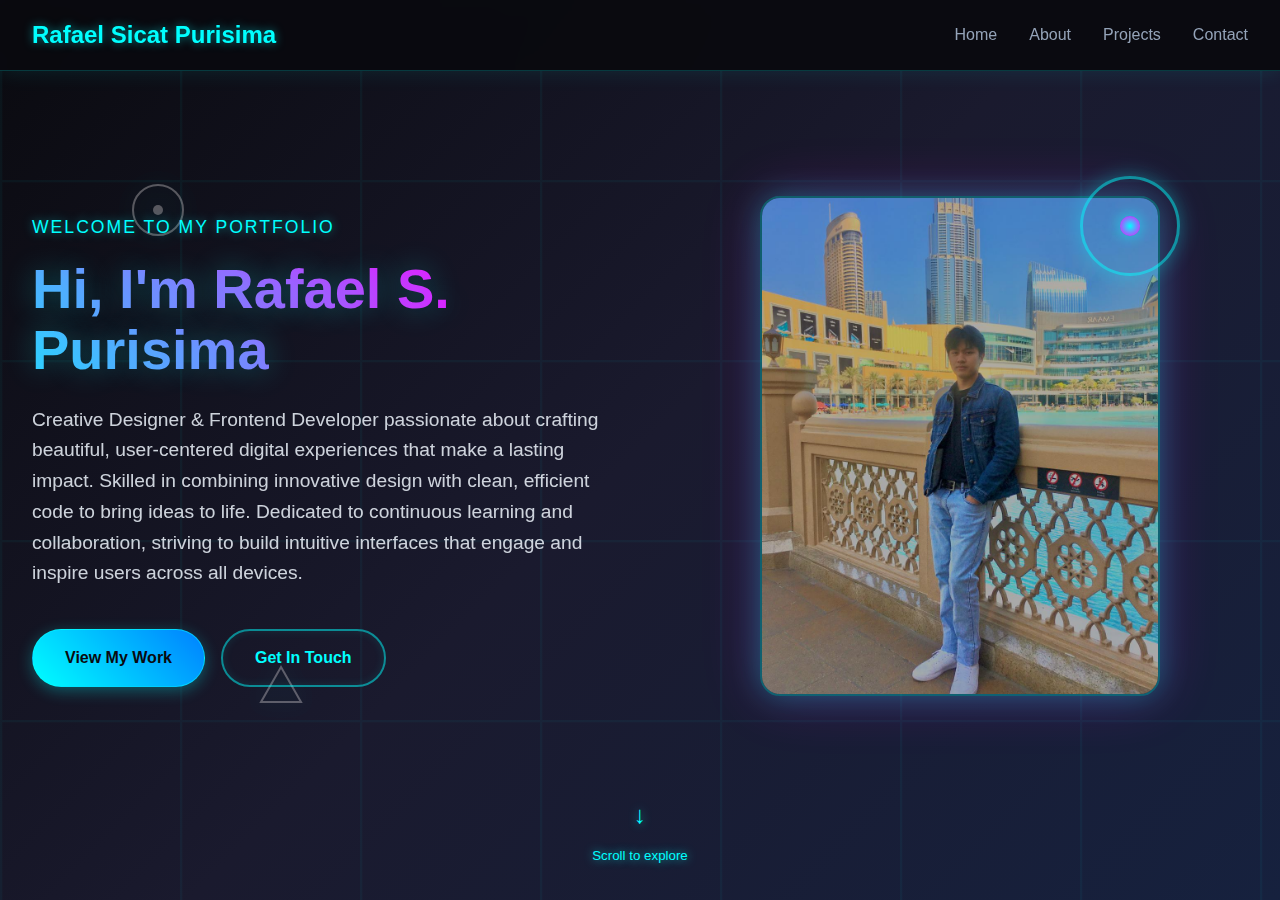
<file: index.html>
<!DOCTYPE html>
<html lang="en">
<head>
    <meta charset="UTF-8">
    <meta name="viewport" content="width=device-width, initial-scale=1.0">
    <link rel="stylesheet" href="index.css">
    <title>Rafael Purisima - Creative Designer</title>
    
</head>
<body>
    <!-- Navigation -->
    <nav class="navbar">
        <div class="nav-container">
            <a href="#" class="logo">Rafael Sicat Purisima</a>
            <ul class="nav-menu">
                <li><a href="index.html" class="nav-link">Home</a></li>
                <li><a href="About.html" class="nav-link">About</a></li>
                <li><a href="Projects.html" class="nav-link">Projects</a></li>
                <li><a href="Contact.html" class="nav-link">Contact</a></li>
            </ul>
            <div class="mobile-menu-toggle">
                <span></span>
                <span></span>
                <span></span>
            </div>
        </div>
    </nav>

    <!-- Hero Section -->
    <section class="hero" id="home">
        <!-- Floating decorative elements -->
        <div class="floating-element">
            <svg width="60" height="60" viewBox="0 0 60 60" fill="none">
                <circle cx="30" cy="30" r="25" stroke="white" stroke-width="2" fill="none"/>
                <circle cx="30" cy="30" r="5" fill="white"/>
            </svg>
        </div>
        <div class="floating-element">
            <svg width="40" height="40" viewBox="0 0 40 40" fill="none">
                <rect x="5" y="5" width="30" height="30" stroke="white" stroke-width="2" fill="none" transform="rotate(45 20 20)"/>
            </svg>
        </div>
        <div class="floating-element">
            <svg width="50" height="50" viewBox="0 0 50 50" fill="none">
                <polygon points="25,5 45,40 5,40" stroke="white" stroke-width="2" fill="none"/>
            </svg>
        </div>

        <div class="hero-container">
            <div class="hero-content">
                <p class="hero-subtitle">Welcome to my portfolio</p>
                <h1 class="hero-title">Hi, I'm Rafael S. Purisima</h1>
                <p class="hero-description">
                    Creative Designer & Frontend Developer passionate about crafting beautiful, user-centered digital experiences that make a lasting impact. 
                    Skilled in combining innovative design with clean, efficient code to bring ideas to life. Dedicated to continuous learning and collaboration, 
                    striving to build intuitive interfaces that engage and inspire users across all devices.
                </p>
                <div class="hero-buttons">
                    <a href="#projects" class="btn btn-primary">View My Work</a>
                    <a href="#contact" class="btn btn-secondary">Get In Touch</a>
                </div>
            </div>
            
            <div class="hero-image">
                <div class="image-container">
                    <!-- Professional portrait placeholder -->
                    <img class="profile-image" src="profile.jpg" alt="Portfolio Owner">

                        <rect width="400" height="500" fill="url(#portraitGradient)"/>
                        <defs>
                            <linearGradient id="portraitGradient" x1="0%" y1="0%" x2="100%" y2="100%">
                                <stop offset="0%" style="stop-color:#f8fafc"/>
                                <stop offset="50%" style="stop-color:#e2e8f0"/>
                                <stop offset="100%" style="stop-color:#cbd5e0"/>
                            </linearGradient>
                        </defs>
                        <!-- Professional silhouette -->
                        <ellipse cx="200" cy="150" rx="60" ry="70" fill="#94a3b8"/>
                        <rect x="140" y="220" width="120" height="180" rx="60" fill="#94a3b8"/>
                        <circle cx="185" cy="130" r="8" fill="#64748b"/>
                        <circle cx="215" cy="130" r="8" fill="#64748b"/>
                        <path d="M185 150 Q200 160 215 150" stroke="#64748b" stroke-width="3" fill="none"/>
                        <!-- Professional attire suggestion -->
                        <rect x="160" y="240" width="80" height="100" rx="10" fill="#475569"/>
                        <circle cx="200" cy="260" r="3" fill="#e2e8f0"/>
                        <circle cx="200" cy="275" r="3" fill="#e2e8f0"/>
                        <circle cx="200" cy="290" r="3" fill="#e2e8f0"/>
                    </svg>
                    <div class="image-decoration"></div>
                </div>
            </div>
        </div>
        
        <div class="scroll-indicator">
            <small>Scroll to explore</small>
        </div>
    </section>

    </body>
</html>
</file>
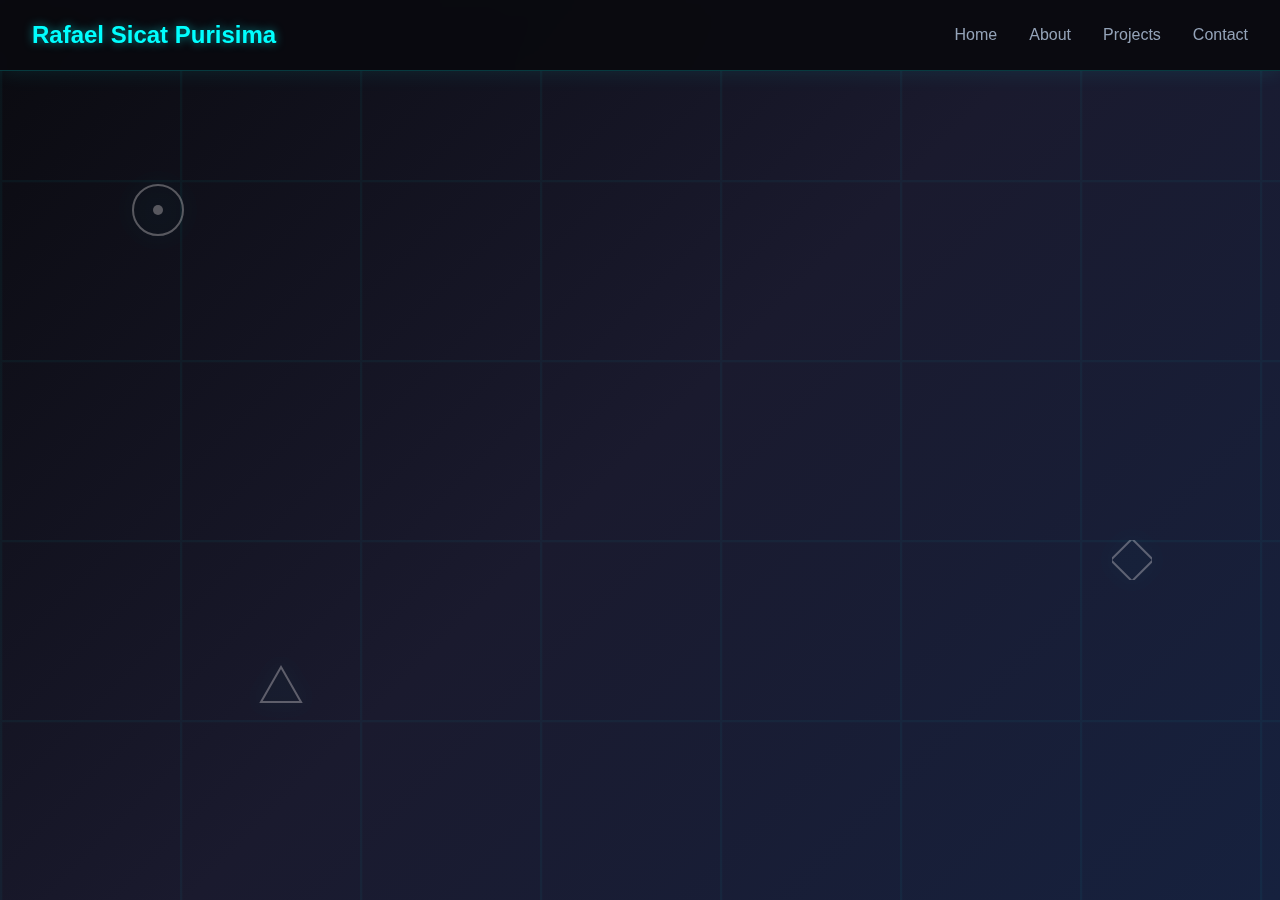
<file: About.html>
<!DOCTYPE html>
<html lang="en">
<head>
    <meta charset="UTF-8">
    <meta name="viewport" content="width=device-width, initial-scale=1.0">
    <link rel="stylesheet" href="index.css">
    <title>Document</title>
</head>
<body>
    <!-- Navigation -->
    <nav class="navbar">
        <div class="nav-container">
            <a href="#" class="logo">Rafael Sicat Purisima</a>
            <ul class="nav-menu">
                <li><a href="index.html" class="nav-link">Home</a></li>
                <li><a href="About.html" class="nav-link">About</a></li>
                <li><a href="Projects.html" class="nav-link">Projects</a></li>
                <li><a href="Contact.html" class="nav-link">Contact</a></li>
            </ul>
            <div class="mobile-menu-toggle">
                <span></span>
                <span></span>
                <span></span>
            </div>
        </div>
    </nav>

     <!-- Hero Section -->
    <section class="hero" id="home">
        <!-- Floating decorative elements -->
        <div class="floating-element">
            <svg width="60" height="60" viewBox="0 0 60 60" fill="none">
                <circle cx="30" cy="30" r="25" stroke="white" stroke-width="2" fill="none"/>
                <circle cx="30" cy="30" r="5" fill="white"/>
            </svg>
        </div>
        <div class="floating-element">
            <svg width="40" height="40" viewBox="0 0 40 40" fill="none">
                <rect x="5" y="5" width="30" height="30" stroke="white" stroke-width="2" fill="none" transform="rotate(45 20 20)"/>
            </svg>
        </div>
        <div class="floating-element">
            <svg width="50" height="50" viewBox="0 0 50 50" fill="none">
                <polygon points="25,5 45,40 5,40" stroke="white" stroke-width="2" fill="none"/>
            </svg>
        </div>
</body>
</html>
</file>
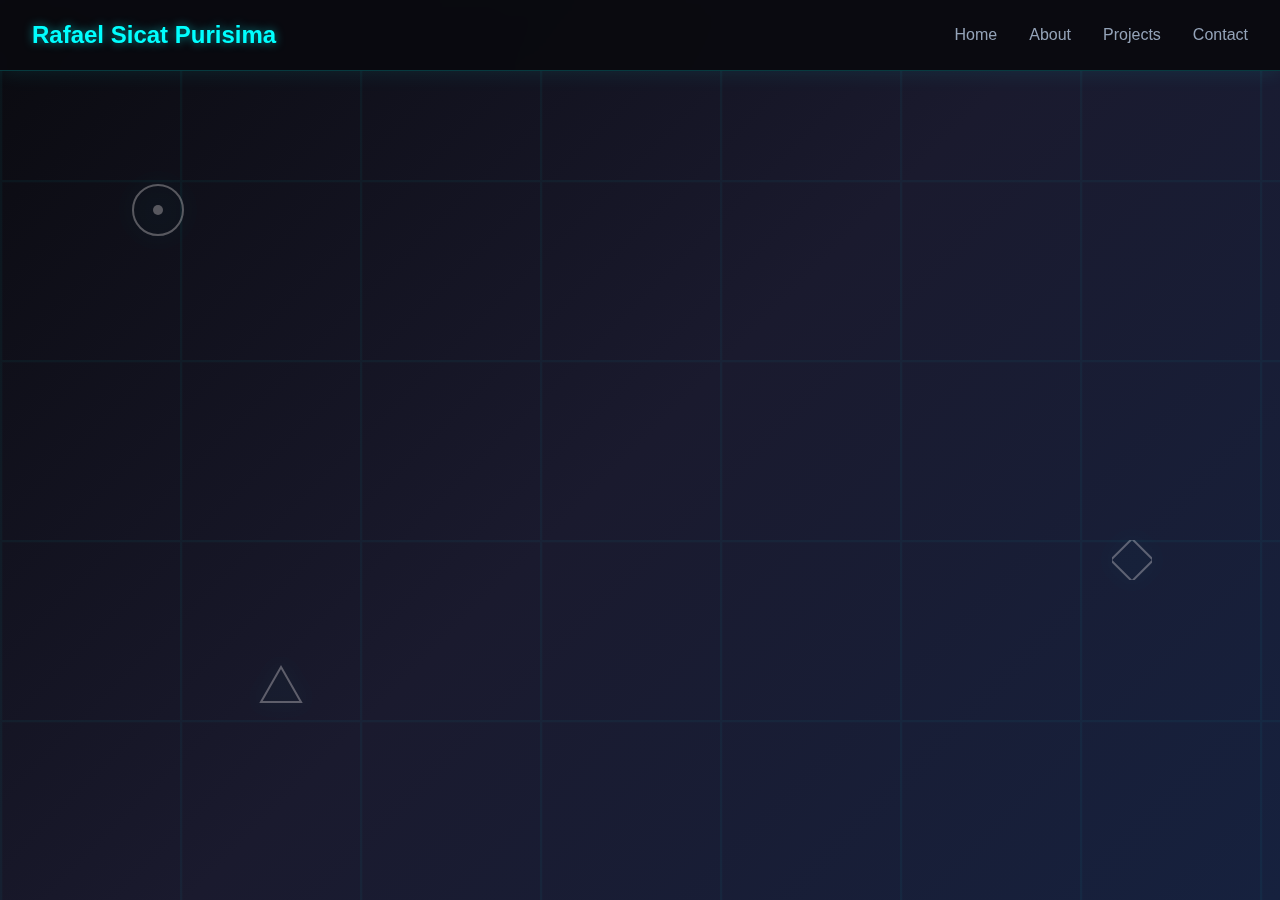
<file: Contact.html>
<!DOCTYPE html>
<html lang="en">
<head>
    <meta charset="UTF-8">
    <meta name="viewport" content="width=device-width, initial-scale=1.0">
    <link rel="stylesheet" href="index.css">
    <title>Document</title>
</head>
<body>
    <!-- Navigation -->
    <nav class="navbar">
        <div class="nav-container">
            <a href="#" class="logo">Rafael Sicat Purisima</a>
            <ul class="nav-menu">
                <li><a href="index.html" class="nav-link">Home</a></li>
                <li><a href="About.html" class="nav-link">About</a></li>
                <li><a href="Projects.html" class="nav-link">Projects</a></li>
                <li><a href="Contact.html" class="nav-link">Contact</a></li>
            </ul>
            <div class="mobile-menu-toggle">
                <span></span>
                <span></span>
                <span></span>
            </div>
        </div>
    </nav>

     <!-- Hero Section -->
    <section class="hero" id="home">
        <!-- Floating decorative elements -->
        <div class="floating-element">
            <svg width="60" height="60" viewBox="0 0 60 60" fill="none">
                <circle cx="30" cy="30" r="25" stroke="white" stroke-width="2" fill="none"/>
                <circle cx="30" cy="30" r="5" fill="white"/>
            </svg>
        </div>
        <div class="floating-element">
            <svg width="40" height="40" viewBox="0 0 40 40" fill="none">
                <rect x="5" y="5" width="30" height="30" stroke="white" stroke-width="2" fill="none" transform="rotate(45 20 20)"/>
            </svg>
        </div>
        <div class="floating-element">
            <svg width="50" height="50" viewBox="0 0 50 50" fill="none">
                <polygon points="25,5 45,40 5,40" stroke="white" stroke-width="2" fill="none"/>
            </svg>
        </div>
</body>
</html>
</file>
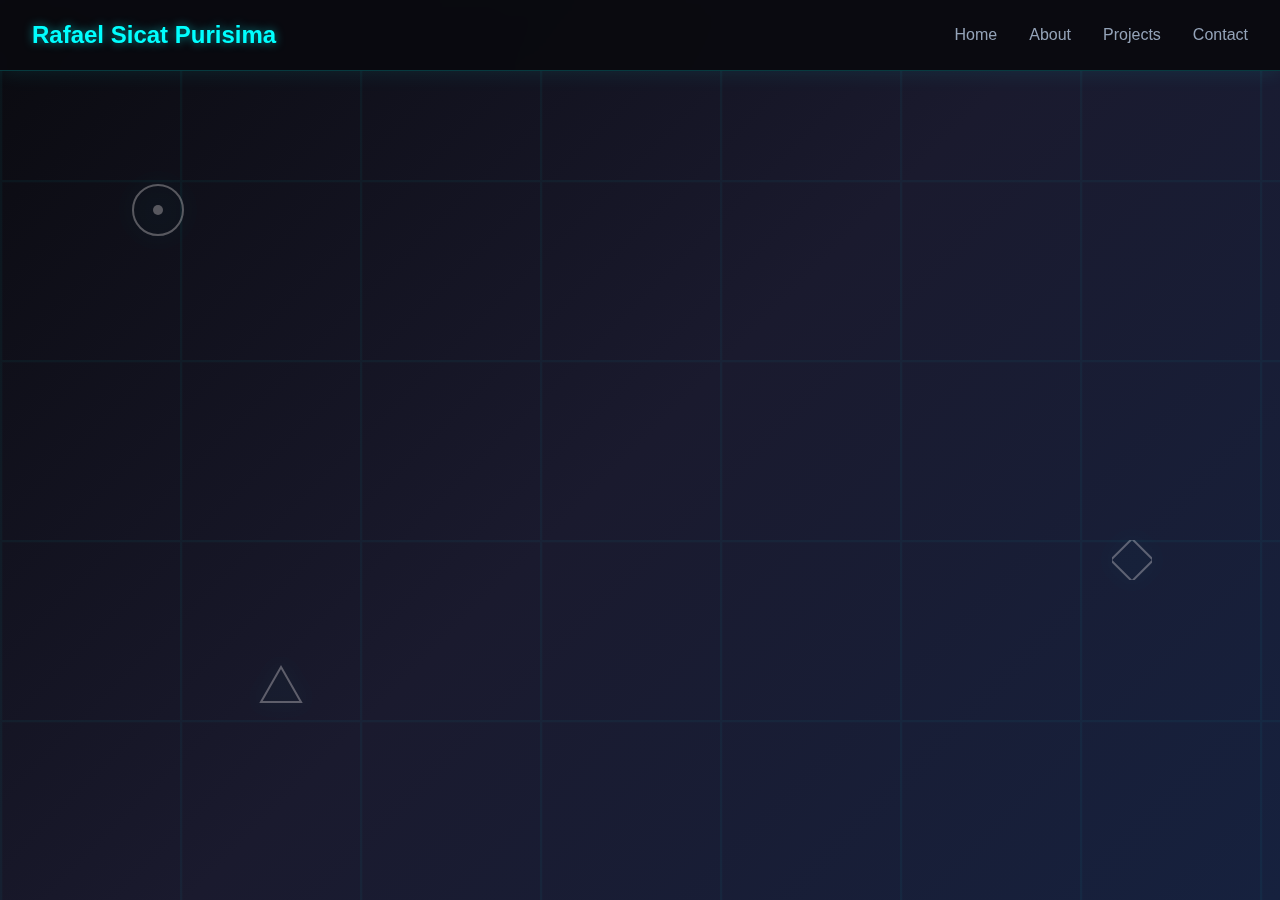
<file: Projects.html>
<!DOCTYPE html>
<html lang="en">
<head>
    <meta charset="UTF-8">
    <meta name="viewport" content="width=device-width, initial-scale=1.0">
    <link rel="stylesheet" href="index.css">
    <title>Document</title>
</head>
<body>
    <!-- Navigation -->
    <nav class="navbar">
        <div class="nav-container">
            <a href="#" class="logo">Rafael Sicat Purisima</a>
            <ul class="nav-menu">
                <li><a href="index.html" class="nav-link">Home</a></li>
                <li><a href="about.html" class="nav-link">About</a></li>
                <li><a href="projects.html" class="nav-link">Projects</a></li>
                <li><a href="contact.html" class="nav-link">Contact</a></li>
            </ul>
            <div class="mobile-menu-toggle">
                <span></span>
                <span></span>
                <span></span>
            </div>
        </div>
    </nav>

     <!-- Hero Section -->
    <section class="hero" id="home">
        <!-- Floating decorative elements -->
        <div class="floating-element">
            <svg width="60" height="60" viewBox="0 0 60 60" fill="none">
                <circle cx="30" cy="30" r="25" stroke="white" stroke-width="2" fill="none"/>
                <circle cx="30" cy="30" r="5" fill="white"/>
            </svg>
        </div>
        <div class="floating-element">
            <svg width="40" height="40" viewBox="0 0 40 40" fill="none">
                <rect x="5" y="5" width="30" height="30" stroke="white" stroke-width="2" fill="none" transform="rotate(45 20 20)"/>
            </svg>
        </div>
        <div class="floating-element">
            <svg width="50" height="50" viewBox="0 0 50 50" fill="none">
                <polygon points="25,5 45,40 5,40" stroke="white" stroke-width="2" fill="none"/>
            </svg>
        </div>
</body>
</html>
</file>
<file: index.css>
* {
            margin: 0;
            padding: 0;
            box-sizing: border-box;
        }

        body {
            font-family: 'Inter', -apple-system, BlinkMacSystemFont, 'Segoe UI', Roboto, sans-serif;
            line-height: 1.6;
            color: #e2e8f0;
            background: #0a0a0f;
            background-image: 
                radial-gradient(circle at 25% 25%, #1a1a2e 0%, transparent 50%),
                radial-gradient(circle at 75% 75%, #16213e 0%, transparent 50%);
        }

        /* Navigation */
        .navbar {
            position: fixed;
            top: 0;
            width: 100%;
            background: rgba(10, 10, 15, 0.95);
            backdrop-filter: blur(10px);
            border-bottom: 1px solid rgba(0, 255, 255, 0.2);
            box-shadow: 0 1px 20px rgba(0, 255, 255, 0.1);
            z-index: 1000;
            transition: all 0.3s ease;
        }

        .nav-container {
            max-width: 1500px;
            margin: 0 auto;
            padding: 0 2rem;
            display: flex;
            justify-content: space-between;
            align-items: center;
            height: 70px;
        }

        .logo {
            font-size: 1.5rem;
            font-weight: 700;
            color: #00ffff;
            text-decoration: none;
            transition: all 0.3s ease;
            text-shadow: 0 0 10px rgba(0, 255, 255, 0.5);
        }

        .logo:hover {
            color: #ff00ff;
            text-shadow: 0 0 15px rgba(255, 0, 255, 0.7);
        }

        .nav-menu {
            display: flex;
            list-style: none;
            gap: 2rem;
        }

        .nav-link {
            text-decoration: none;
            color: #94a3b8;
            font-weight: 500;
            transition: all 0.3s ease;
            position: relative;
            padding: 0.5rem 0;
        }

        .nav-link:hover {
            color: #00ffff;
            text-shadow: 0 0 8px rgba(0, 255, 255, 0.6);
        }

        .nav-link::after {
            content: '';
            position: absolute;
            bottom: 0;
            left: 0;
            width: 0;
            height: 2px;
            background: linear-gradient(90deg, #00ffff, #ff00ff);
            box-shadow: 0 0 5px rgba(0, 255, 255, 0.5);
            transition: width 0.3s ease;
        }

        .nav-link:hover::after {
            width: 100%;
        }

        .mobile-menu-toggle {
            display: none;
            flex-direction: column;
            cursor: pointer;
            gap: 4px;
        }

        .mobile-menu-toggle span {
            width: 25px;
            height: 3px;
            background: #00ffff;
            box-shadow: 0 0 5px rgba(0, 255, 255, 0.5);
            transition: all 0.3s ease;
        }

        /* Hero Section */
        .hero {
            min-height: 100vh;
            display: flex;
            align-items: center;
            padding: 0 2rem;
            background: linear-gradient(135deg, #0a0a0f 0%, #1a1a2e 50%, #16213e 100%);
            position: relative;
            overflow: hidden;
        }

        .hero::before {
            content: '';
            position: absolute;
            top: 0;
            left: 0;
            right: 0;
            bottom: 0;
            background: url('data:image/svg+xml,<svg xmlns="http://www.w3.org/2000/svg" viewBox="0 0 100 100"><defs><pattern id="grid" width="20" height="20" patternUnits="userSpaceOnUse"><path d="M 20 0 L 0 0 0 20" fill="none" stroke="rgba(0,255,255,0.1)" stroke-width="0.5"/></pattern></defs><rect width="100" height="100" fill="url(%23grid)"/></svg>');
            opacity: 0.4;
        }

        .hero-container {
            max-width: 1500px;
            margin: 0 auto;
            display: grid;
            grid-template-columns: 1fr 1fr;
            gap: 4rem;
            align-items: center;
            position: relative;
            z-index: 1;
        }

        .hero-content {
            color: #e2e8f0;
            animation: slideInLeft 1s ease-out;
        }

        .hero-subtitle {
            font-size: 1.1rem;
            font-weight: 500;
            margin-bottom: 1rem;
            color: #00ffff;
            letter-spacing: 2px;
            text-transform: uppercase;
            text-shadow: 0 0 10px rgba(0, 255, 255, 0.5);
        }

        .hero-title {
            font-size: 3.5rem;
            font-weight: 800;
            margin-bottom: 1.5rem;
            line-height: 1.1;
            background: linear-gradient(45deg, #00ffff, #ff00ff, #00ffff);
            -webkit-background-clip: text;
            -webkit-text-fill-color: transparent;
            background-clip: text;
            background-size: 200% 200%;
            animation: gradientShift 3s ease-in-out infinite;
            text-shadow: 0 0 30px rgba(0, 255, 255, 0.3);
        }

        .hero-description {
            font-size: 1.2rem;
            margin-bottom: 2.5rem;
            opacity: 0.9;
            line-height: 1.6;
        }

        .hero-buttons {
            display: flex;
            gap: 1rem;
            flex-wrap: wrap;
        }

        .btn {
            padding: 0.875rem 2rem;
            border: none;
            border-radius: 50px;
            font-weight: 600;
            text-decoration: none;
            display: inline-flex;
            align-items: center;
            gap: 0.5rem;
            transition: all 0.3s ease;
            cursor: pointer;
            font-size: 1rem;
        }

        .btn-primary {
            background: linear-gradient(45deg, #00ffff, #0080ff);
            color: #0a0a0f;
            box-shadow: 0 4px 15px rgba(0, 255, 255, 0.3);
            border: 1px solid rgba(0, 255, 255, 0.5);
        }

        .btn-primary:hover {
            transform: translateY(-2px);
            box-shadow: 0 8px 25px rgba(0, 255, 255, 0.5);
            background: linear-gradient(45deg, #ff00ff, #00ffff);
        }

        .btn-secondary {
            background: transparent;
            color: #00ffff;
            border: 2px solid rgba(0, 255, 255, 0.5);
            box-shadow: inset 0 0 10px rgba(0, 255, 255, 0.1);
        }

        .btn-secondary:hover {
            background: rgba(0, 255, 255, 0.1);
            border-color: #ff00ff;
            color: #ff00ff;
            box-shadow: 0 0 20px rgba(255, 0, 255, 0.3);
        }

        .hero-image {
            position: relative;
            animation: slideInRight 1s ease-out;
        }

        .image-container {
            position: relative;
            width: 100%;
            max-width: 400px;
            margin: 0 auto;
        }

        .profile-image {
            width: 100%;
            height: 500px;
            object-fit: cover;
            border-radius: 20px;
            box-shadow: 
                0 0 30px rgba(0, 255, 255, 0.3),
                0 0 60px rgba(255, 0, 255, 0.2),
                inset 0 0 30px rgba(0, 255, 255, 0.1);
            border: 2px solid rgba(0, 255, 255, 0.3);
            transition: all 0.3s ease;
        }

        .profile-image:hover {
            transform: scale(1.02);
            box-shadow: 
                0 0 40px rgba(0, 255, 255, 0.5),
                0 0 80px rgba(255, 0, 255, 0.3),
                inset 0 0 40px rgba(0, 255, 255, 0.2);
            border-color: rgba(255, 0, 255, 0.5);
        }

        .image-decoration {
            position: absolute;
            width: 100px;
            height: 100px;
            border: 3px solid rgba(0, 255, 255, 0.5);
            border-radius: 50%;
            top: -20px;
            right: -20px;
            animation: float 3s ease-in-out infinite, neonPulse 2s ease-in-out infinite alternate;
            box-shadow: 0 0 20px rgba(0, 255, 255, 0.3);
        }

        .image-decoration::before {
            content: '';
            position: absolute;
            top: 50%;
            left: 50%;
            transform: translate(-50%, -50%);
            width: 20px;
            height: 20px;
            background: radial-gradient(circle, #00ffff, #ff00ff);
            border-radius: 50%;
            box-shadow: 0 0 15px rgba(0, 255, 255, 0.7);
        }

        /* Floating Elements */
        .floating-element {
            position: absolute;
            opacity: 0.3;
            animation: float 4s ease-in-out infinite, neonGlow 3s ease-in-out infinite alternate;
            filter: drop-shadow(0 0 10px rgba(0, 255, 255, 0.5));
        }

        .floating-element:nth-child(1) {
            top: 20%;
            left: 10%;
            animation-delay: 0s;
        }

        .floating-element:nth-child(2) {
            top: 60%;
            right: 10%;
            animation-delay: 1s;
        }

        .floating-element:nth-child(3) {
            bottom: 20%;
            left: 20%;
            animation-delay: 2s;
        }

        /* Animations */
        @keyframes slideInLeft {
            from {
                opacity: 0;
                transform: translateX(-50px);
            }
            to {
                opacity: 1;
                transform: translateX(0);
            }
        }

        @keyframes slideInRight {
            from {
                opacity: 0;
                transform: translateX(50px);
            }
            to {
                opacity: 1;
                transform: translateX(0);
            }
        }

        @keyframes float {
            0%, 100% {
                transform: translateY(0px);
            }
            50% {
                transform: translateY(-20px);
            }
        }

        @keyframes gradientShift {
            0% {
                background-position: 0% 50%;
            }
            50% {
                background-position: 100% 50%;
            }
            100% {
                background-position: 0% 50%;
            }
        }

        @keyframes neonPulse {
            0% {
                box-shadow: 0 0 20px rgba(0, 255, 255, 0.3);
                border-color: rgba(0, 255, 255, 0.5);
            }
            100% {
                box-shadow: 0 0 30px rgba(255, 0, 255, 0.5);
                border-color: rgba(255, 0, 255, 0.7);
            }
        }

        @keyframes neonGlow {
            0% {
                filter: drop-shadow(0 0 10px rgba(0, 255, 255, 0.5));
            }
            100% {
                filter: drop-shadow(0 0 20px rgba(255, 0, 255, 0.7));
            }
        }

        /* Responsive Design */
        @media (max-width: 768px) {
            .nav-menu {
                position: fixed;
                top: 70px;
                left: -100%;
                width: 100%;
                height: calc(100vh - 70px);
                background: rgba(10, 10, 15, 0.98);
                backdrop-filter: blur(10px);
                border-top: 1px solid rgba(0, 255, 255, 0.2);
                flex-direction: column;
                justify-content: flex-start;
                align-items: center;
                padding-top: 2rem;
                transition: left 0.3s ease;
            }

            .nav-menu.active {
                left: 0;
            }

            .mobile-menu-toggle {
                display: flex;
            }

            .mobile-menu-toggle.active span:nth-child(1) {
                transform: rotate(45deg) translate(5px, 5px);
            }

            .mobile-menu-toggle.active span:nth-child(2) {
                opacity: 0;
            }

            .mobile-menu-toggle.active span:nth-child(3) {
                transform: rotate(-45deg) translate(7px, -6px);
            }

            .hero-container {
                grid-template-columns: 1fr;
                gap: 2rem;
                text-align: center;
                padding: 2rem 0;
            }

            .hero-title {
                font-size: 2.5rem;
            }

            .hero-description {
                font-size: 1.1rem;
            }

            .profile-image {
                height: 400px;
            }

            .image-decoration {
                width: 80px;
                height: 80px;
                top: -15px;
                right: -15px;
            }

            .btn {
                padding: 0.75rem 1.5rem;
                font-size: 0.9rem;
            }
        }

        @media (max-width: 480px) {
            .nav-container {
                padding: 0 1rem;
            }

            .hero {
                padding: 0 1rem;
            }

            .hero-title {
                font-size: 2rem;
            }

            .hero-buttons {
                flex-direction: column;
                align-items: center;
            }

            .btn {
                width: 100%;
                max-width: 250px;
                justify-content: center;
            }
        }

        /* Scroll indicator */
        .scroll-indicator {
            position: absolute;
            bottom: 2rem;
            left: 50%;
            transform: translateX(-50%);
            color: #00ffff;
            text-align: center;
            animation: bounce 2s infinite;
            text-shadow: 0 0 10px rgba(0, 255, 255, 0.7);
        }

        .scroll-indicator::before {
            content: '↓';
            display: block;
            font-size: 1.5rem;
            margin-bottom: 0.5rem;
        }

        @keyframes bounce {
            0%, 20%, 50%, 80%, 100% {
                transform: translateX(-50%) translateY(0);
            }
            40% {
                transform: translateX(-50%) translateY(-10px);
            }
            60% {
                transform: translateX(-50%) translateY(-5px);
            }
        }
</file>
